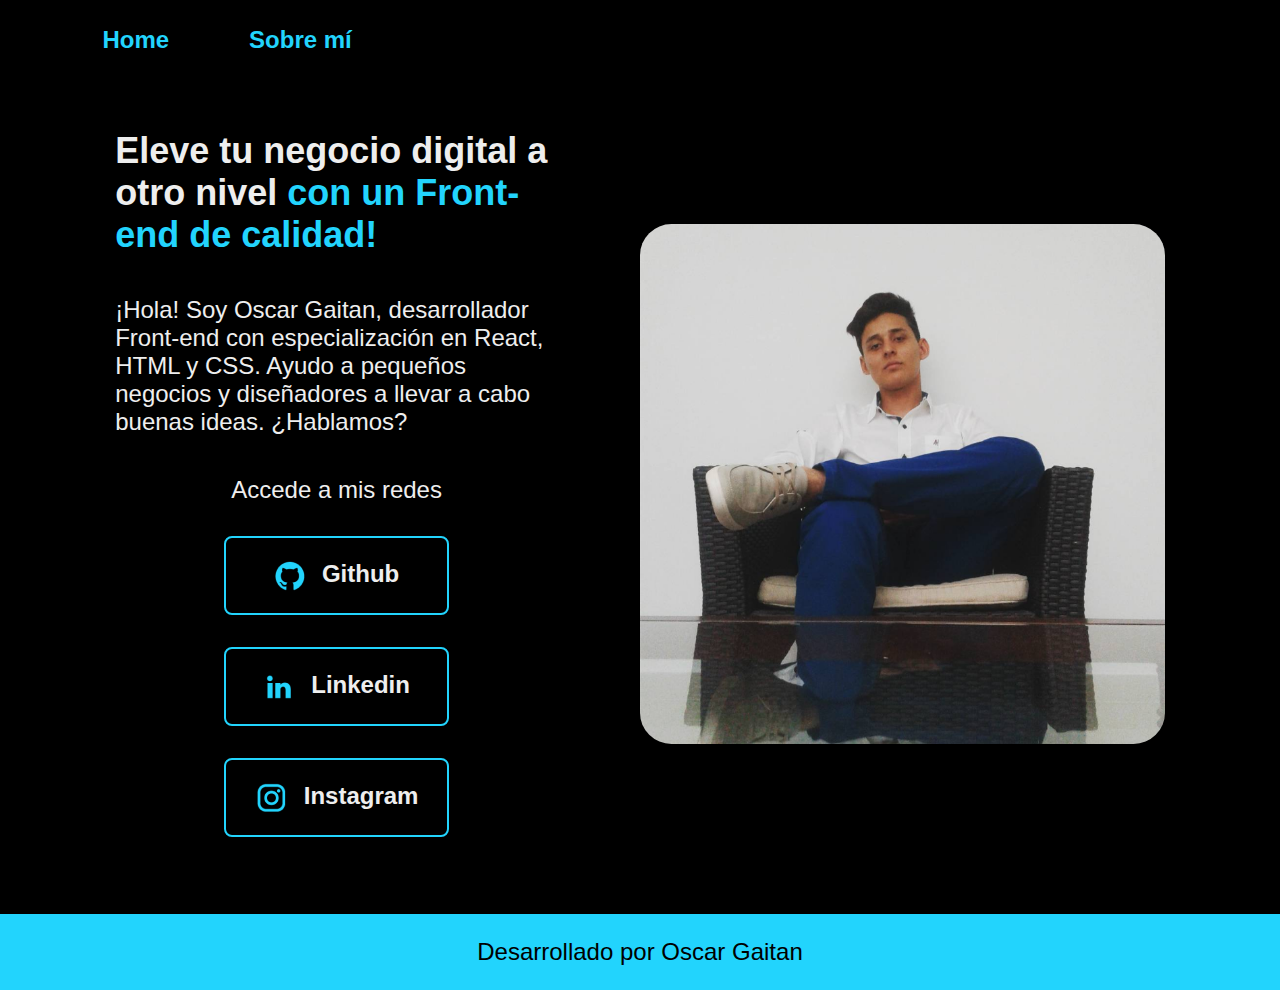
<file: index.html>
<!DOCTYPE html>
<html lang="es-mx">
<head>
    <meta charset="UTF-8"> 
    <meta http-equiv="X-UA-Compatible" content="IE=edge">
    <meta name="viewport" content="width=device-width, initial-scale=1.0">
    <title>Portafolio</title>
    <link rel="stylesheet" href="styles/style.css">

</head>
<body>
    <header class="header">
        <nav class="header__menu">
            <a class="header__menu__link" href="index.html">Home</a>
            <a class="header__menu__link" href="about.html">Sobre mí</a>
        </nav>
    </header>
    <main class="presentacion">
        <section class="presentacion__contenido">
            <h1 class="presentacion__contenido__titulo">
                Eleve tu negocio digital a otro nivel 
                <strong class="titulo-destaque">con un Front-end de calidad!
                </strong></h1>
                <p class="presentacion__contenido__texto">¡Hola! Soy Oscar Gaitan, desarrollador Front-end con
                    especialización en React, HTML y CSS. Ayudo a pequeños
                    negocios y diseñadores a llevar a cabo buenas ideas.
                    ¿Hablamos?

                </p>
                <div class="presentacion__enlaces">
                    <h2 class="presentacion__enlaces__subtitulo">Accede a mis redes</h2>
                    <a class="presentacion__enlaces__link" href="https://github.com/ogaitanc09">
                        <img src="./assets/github.png">
                        Github
                    </a>
                    <a class="presentacion__enlaces__link" href="https://www.linkedin.com/in/oscar-yecid-gait%C3%A1n-cespedes-3b41aa338/">
                        <img src="./assets/linkedin.png">
                        Linkedin
                    </a>
                    <a class="presentacion__enlaces__link" href="https://www.instagram.com/gaitan_osk/">
                        <img src="./assets/instagram.png">
                        Instagram
                    </a>
                </div>
               
        </section>
            <img class="presentacion__imagen" src="./assets/Imagen2.png" alt="Foto de Oscar Gaitan">
    </main>
    <footer class="footer">
        <p>Desarrollado por Oscar Gaitan</p>
    </footer>
</body>
</html>
</file>
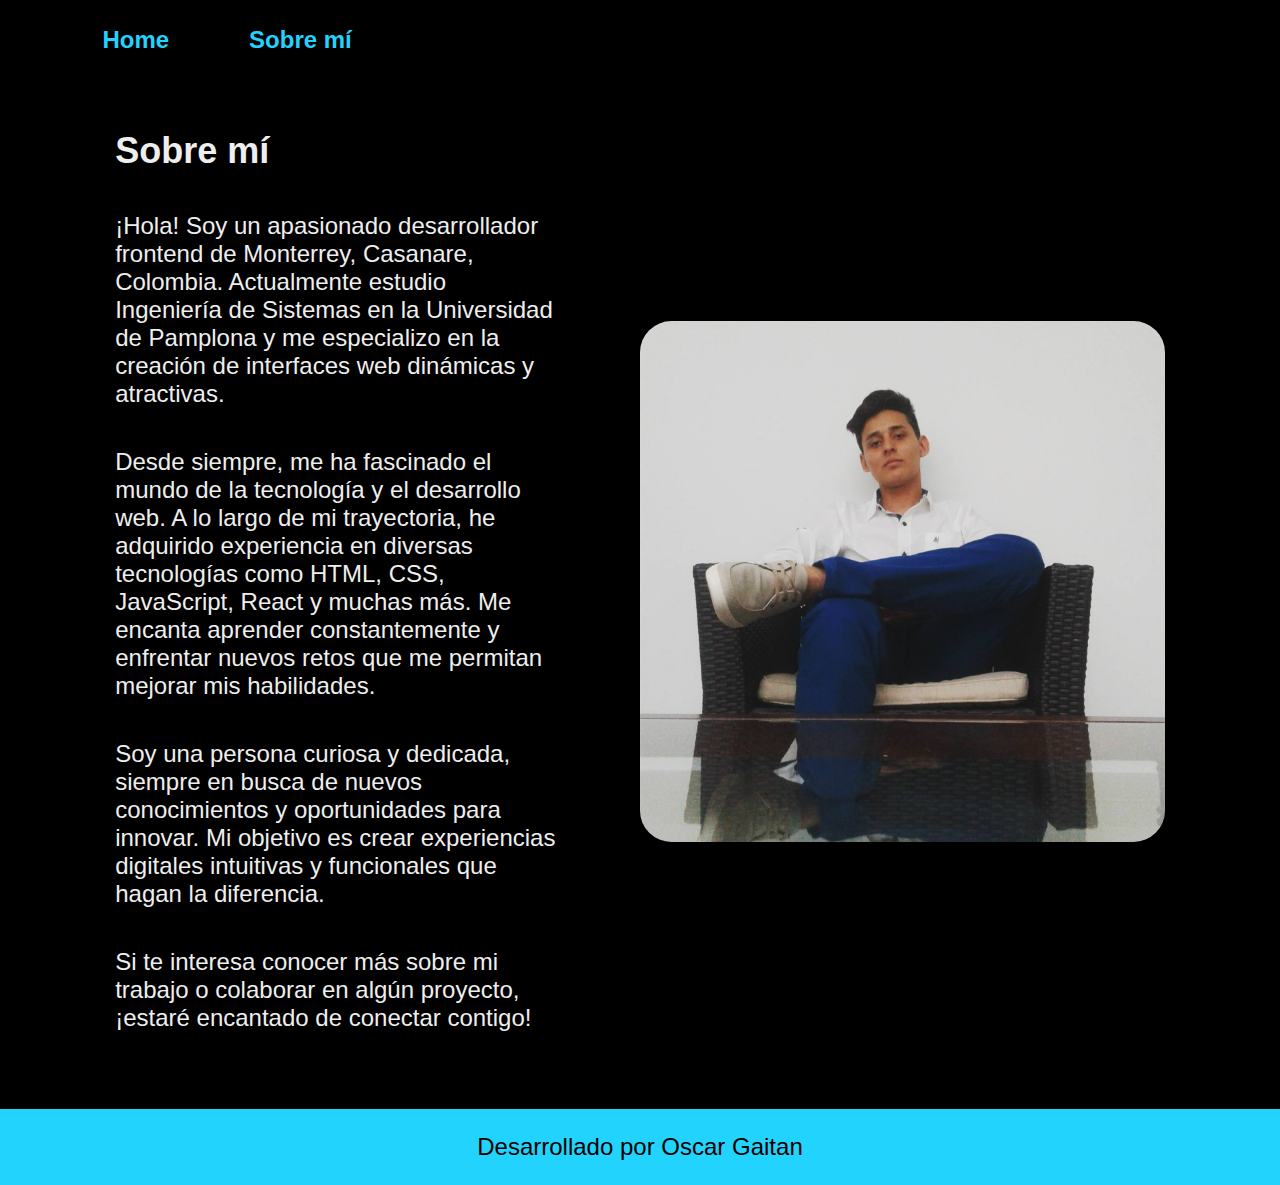
<file: about.html>
<!DOCTYPE html>
<html lang="es-mx">
<head>
    <meta charset="UTF-8">
    <meta name="viewport" content="width=device-width, initial-scale=1.0">
    <title>Portafolio</title>
    <link rel="stylesheet" href="styles/style.css">

</head>
<body>
    <header class="header">
        <nav class="header__menu">
            <a class="header__menu__link" href="index.html">Home</a>
            <a class="header__menu__link" href="about.html">Sobre mí</a>
        </nav>
    </header>
    <main class="presentacion">
        <section class="presentacion__contenido">
            <h1 class="presentacion__contenido__titulo">Sobre mí</h1>
                <p class="presentacion__contenido__texto">
                    ¡Hola! Soy un apasionado desarrollador frontend de Monterrey, Casanare, Colombia. 
                    Actualmente estudio Ingeniería de Sistemas en la Universidad de Pamplona y me 
                    especializo en la creación de interfaces web dinámicas y atractivas.
                </p>
                <p class="presentacion__contenido__texto">
                    Desde siempre, me ha fascinado el mundo de la tecnología y el desarrollo web. 
                    A lo largo de mi trayectoria, he adquirido experiencia en diversas tecnologías 
                    como HTML, CSS, JavaScript, React y muchas más. Me encanta aprender constantemente 
                    y enfrentar nuevos retos que me permitan mejorar mis habilidades.

                </p>
                <p class="presentacion__contenido__texto">
                    Soy una persona curiosa y dedicada, siempre en busca de nuevos conocimientos y 
                    oportunidades para innovar. Mi objetivo es crear experiencias digitales intuitivas 
                    y funcionales que hagan la diferencia.
                </p>

                <P class="presentacion__contenido__texto">
                    Si te interesa conocer más sobre mi trabajo o colaborar en algún proyecto, 
                    ¡estaré encantado de conectar contigo!
                </P>
               
        </section>
            <img class="presentacion__imagen" src="./assets/Imagen2.png" alt="Foto de Oscar Gaitan">
    </main>
    <footer class="footer">
        <p>Desarrollado por Oscar Gaitan</p>
    </footer>
    
</body>
</html>
</file>
<file: styles/style.css>
:root{
    --color--primario: #000000;
    --color--secundario: #EEEEEE;
    --color--terciario: #22D4FD;
    --color--hoover: #212121;

    --fuente--monserrat: 'Montserrat', sans-serif;
    --fuente--krona: 'Krona One', sans-serif;
}


@import url('https://fonts.googleapis.com/css2?family=Krona+One&family=Montserrat:wght@400;600&display=swap');

* {
    padding: 0;
    margin:0;
}

body{
    /* height: 100vh; */
    box-sizing: border-box;
    background-color: var(--color--primario);
    color: var(--color--secundario);
}

.header{
    padding: 2% 0% 0% 8%;
}

.header__menu{
    display: flex;
    gap: 80px;
}
.header__menu__link{
    font-family: var(--fuente--monserrat);
    font-size: 1.5rem;
    font-weight: 600;
    color: var(--color--terciario);
    text-decoration: none;

}



.presentacion {
    padding: 6% 9%;
    display: flex;
    align-items: center;
    justify-content: space-between;
    gap: 82px;
}

.presentacion__contenido{
    width: 50%;
    display: flex;
    flex-direction: column;
    gap: 40px;
}


.presentacion__contenido__titulo{
    font-size: 2.25rem;
    font-family: var(--fuente--krona);
}

.titulo-destaque {
    color: var(--color--terciario); 
}

.presentacion__contenido__texto{
    font-size: 1.5rem;
    font-family: var(--fuente--monserrat);
}

.presentacion__enlaces{
    display: flex;
    flex-direction: column;
    justify-content: space-between;
    align-items: center;
    gap: 32px;
}

.presentacion__enlaces__subtitulo{
    font-family: var(--fuente--krona);
    font-weight: 400;
    font-size: 1.5rem;
}

.presentacion__enlaces__link{
      /* background-color: #22D4FD; */
      display: flex;
      justify-content: center;
      gap: 16px;
      border: 2px solid var(--color--terciario);
      width: 50%;
      text-align: center;
      border-radius: 8px;
      font-size: 1.5rem;
      font-weight: 600;
      padding: 21.5px 0;
      text-decoration: none;
      color: var(--color--secundario);
      font-family: var(--fuente--monserrat);
}

.presentacion__enlaces__link:hover{
    background-color: var(--color--hoover);

}

.presentacion__imagen{
    width: 50%;
    border-radius: 6%;
}

.footer{
    color: var(--color--primario);
    background-color: var(--color--terciario);
    padding: 1.5rem;
    text-align: center;
    font-family: var(--fuente--monserrat);
    font-size: 24px;
    font-weight: 400;
}

@media (max-width: 1200px){

    .header{
        padding: 10%;
    }

    .header__menu{
        justify-content: center;
    }

    .presentacion{
        flex-direction: column-reverse;
        padding: 5%;
    }

    .presentacion__contenido{
        width: auto;
    }

}
</file>
